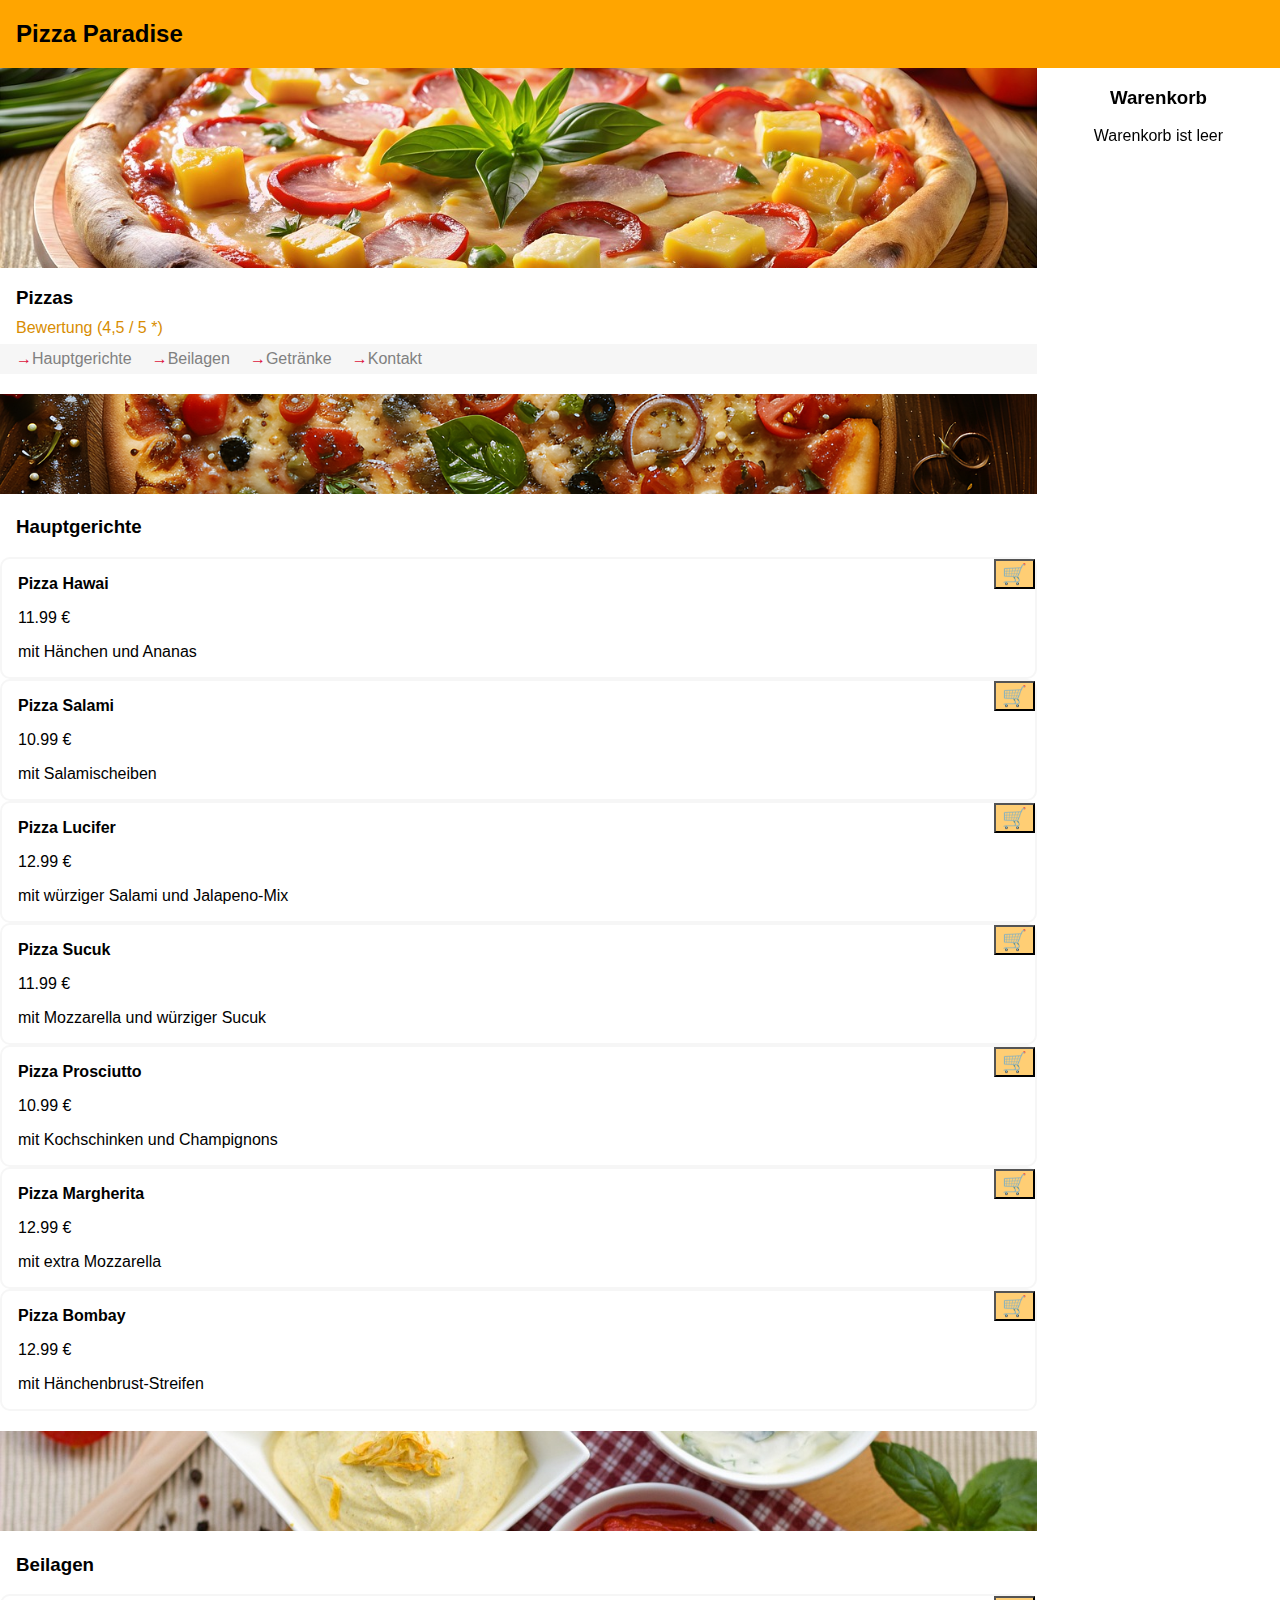
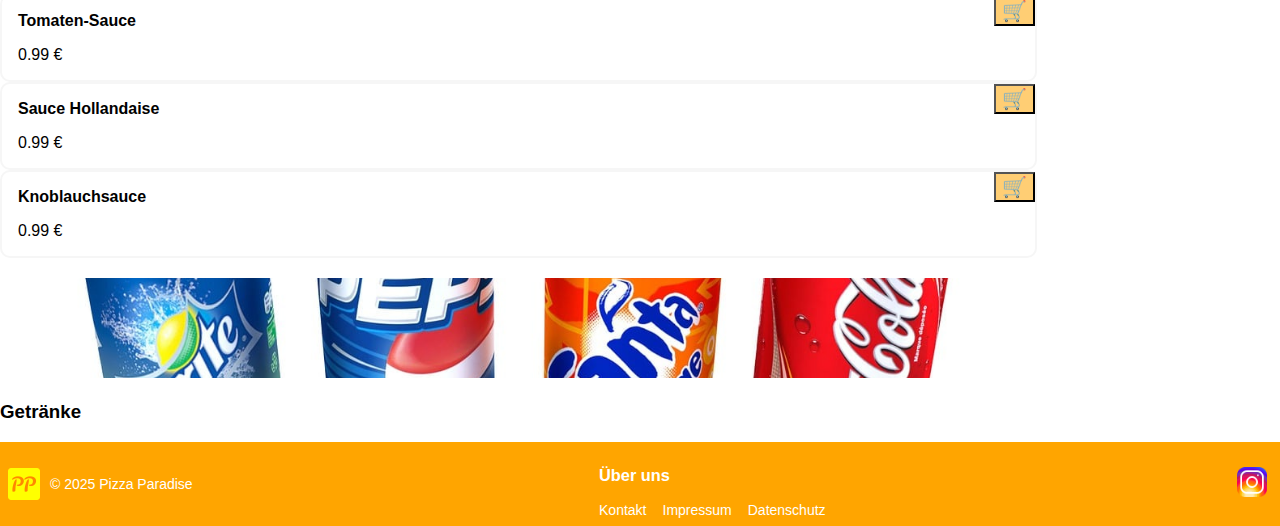
<file: index.html>
<!DOCTYPE html>
<html lang="en">

<head>
    <meta charset="UTF-8">
    <meta name="viewport" content="width=device-width, initial-scale=1.0">
    <title>Pizza Paradise</title>
    <link rel="shortcut icon" href="assets/icons/favicon-32x32.png" type="image/x-icon">
    <link rel="stylesheet" href="style.css">
    <link rel="stylesheet" href="styles.css/standard.css">
    <link rel="stylesheet" href="styles.css/assets.css">
    <link rel="stylesheet" href="styles.css/basket.css">
    <link rel="stylesheet" href="styles.css/fonts.css">
    <link rel="stylesheet" href="styles.css/overlay.css">
</head>

<body onload="init()">
    <section class="header">
        <h2 class="">Pizza Paradise</h2>
    </section>

    <section class="content_total">
        <div class="content_restaurant">
            <div class="content_restaurant_head">
                <img src="assets/img/ai-generated-8714515_1280.jpg" alt="Pizza Pic">
            </div>
            <div class="content_restaurant_titelbox">
                <h3>Pizzas</h3>
                <div class="restaurant_rating"> Bewertung (4,5 / 5 *)</div>
            </div>
            <div class="content_restaurant_navbar">
                <a href="#content_restaurant_pizza">Hauptgerichte</a>
                <a href="#extras">Beilagen</a>
                <a href="#drinks">Getränke</a>
                <a href="#footerContent">Kontakt</a>
            </div>
            <div class="content_restaurant_mainMenu">
                <img class="imgCss" src="assets/img/ai-generated-8673813_1280.png" alt="Pizza Pic">
                <h3>Hauptgerichte</h3>
            </div>
            <div id="content_restaurant_pizza" class="content_restaurant_pizza"></div>

            <div class="content_restaurant_extras">
                <img class="imgCss" src="assets/img/sauce-4171459_1280.jpg" alt="Sauce Pic">
                <h3>Beilagen</h3>
            </div>
            <div id="extras" class="extras"></div>

            <div class="content_restaurant_drinks">
                <img class="imgCss" src="assets/img/coke-5057608_1280.jpg" alt="Sauce Pic">
                <h3>Getränke</h3>
            </div>
            <div id="drinks" class="drinks"></div>
        </div>

        <div class="basket_container">
            <div id="basket" class="basket">
                <h3>Warenkorb</h3>
                <p>Warenkorb ist leer</p>
            </div>
        </div>
        <div class="basket_responsive">

            <div id="basketOverlay">
                <div class="basket_overlay_content">
                    <button class="basket_toggle_button" onclick="toggleBasketOverlay()">Warenkorb schließen</button>
                    <div id="basketOverlayContent"></div>
                </div>
            </div>

            <button class="basket_toggle_button" onclick="toggleBasketOverlay()">&#128722</button>
            
        </div>
    </section>

    <section class="footerContent" id="footerContent">
        <div class="footerLeft">
            <img src="assets/icons/favicon-32x32.png" alt="Logo">
            <span>© 2025 Pizza Paradise</span>
        </div>
        <div class="aboutUs">
            <h3>Über uns</h3>
            <ul>
                <li>
                    <a target="_blank" href="kontakt.html">Kontakt</a>
                </li>
                <li>
                    <a target="_blank" href="impressum.html">Impressum</a>
                </li>
                <li>
                    <a target="_blank" href="datenschutz.html">Datenschutz</a>
                </li>
            </ul>
        </div>
        <div class="footerRight">
            <a target="_blank" href="https://www.instagram.com/arvi.drjjn/"><img src="assets/icons/instagram.png"
                    alt="Instagram"></a>
        </div>
    </section>
    

    <script src="scripts/db.js"></script>
    <script src="script.js"></script>
    <script src="scripts/template.js"></script>
</body>

</html>
</file>
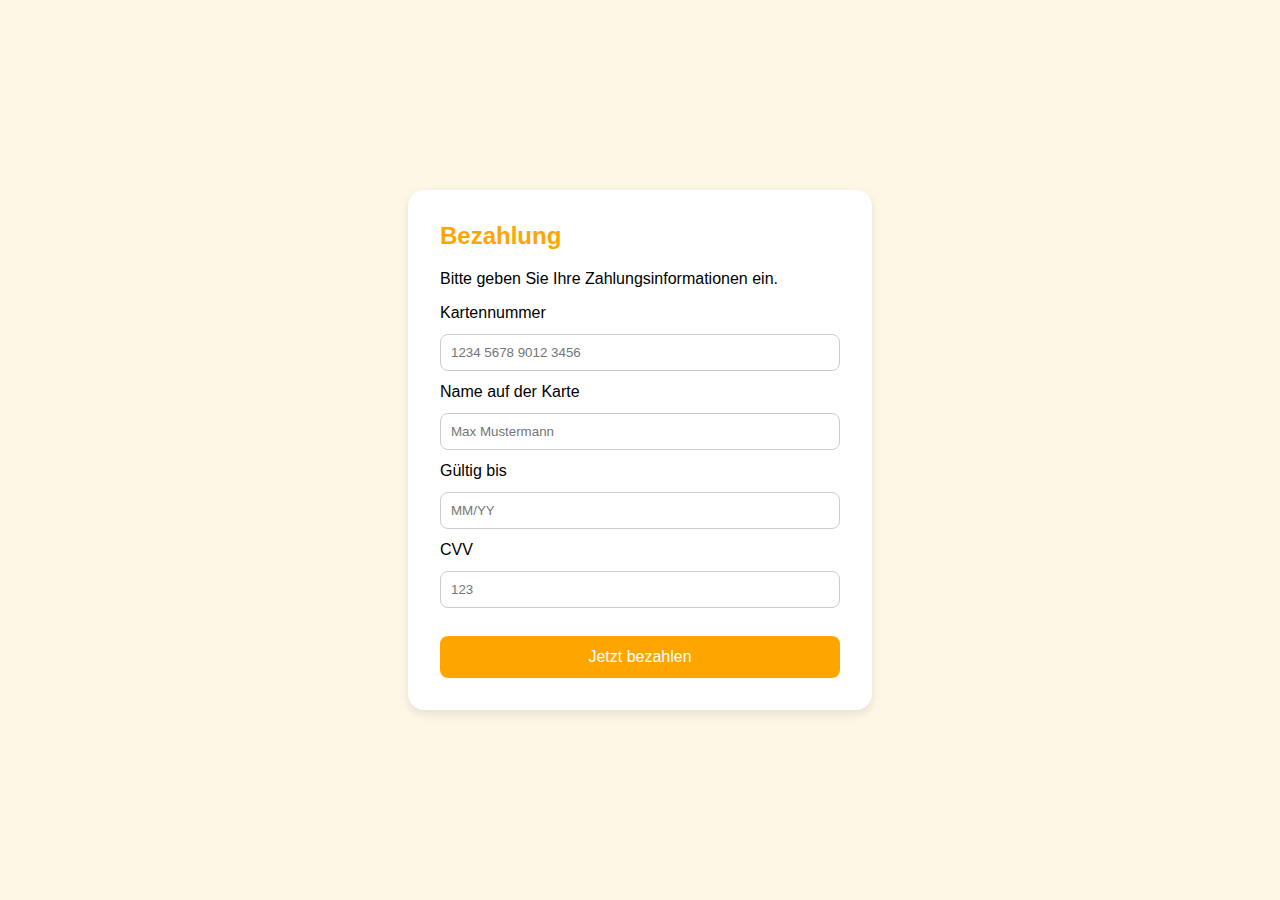
<file: myOrder.html>
<!DOCTYPE html>
<html lang="en">
<head>
    <meta charset="UTF-8">
    <meta name="viewport" content="width=device-width, initial-scale=1.0">
    <title>Bestell Vorgang</title>
    <link rel="stylesheet" href="styles.css/payment.css">
</head>
<body>
    <div class="checkout-container">
        <h2>Bezahlung</h2>
        <p>Bitte geben Sie Ihre Zahlungsinformationen ein.</p>

        <form class="payment-form">
            <label for="cardNumber">Kartennummer</label>
            <input type="text" id="cardNumber" placeholder="1234 5678 9012 3456">

            <label for="cardName">Name auf der Karte</label>
            <input type="text" id="cardName" placeholder="Max Mustermann">

            <label for="expiry">Gültig bis</label>
            <input type="text" id="expiry" placeholder="MM/YY">

            <label for="cvv">CVV</label>
            <input type="text" id="cvv" placeholder="123">

            <button type="submit">Jetzt bezahlen</button>
        </form>
    </div>
</body>
</html>
</file>
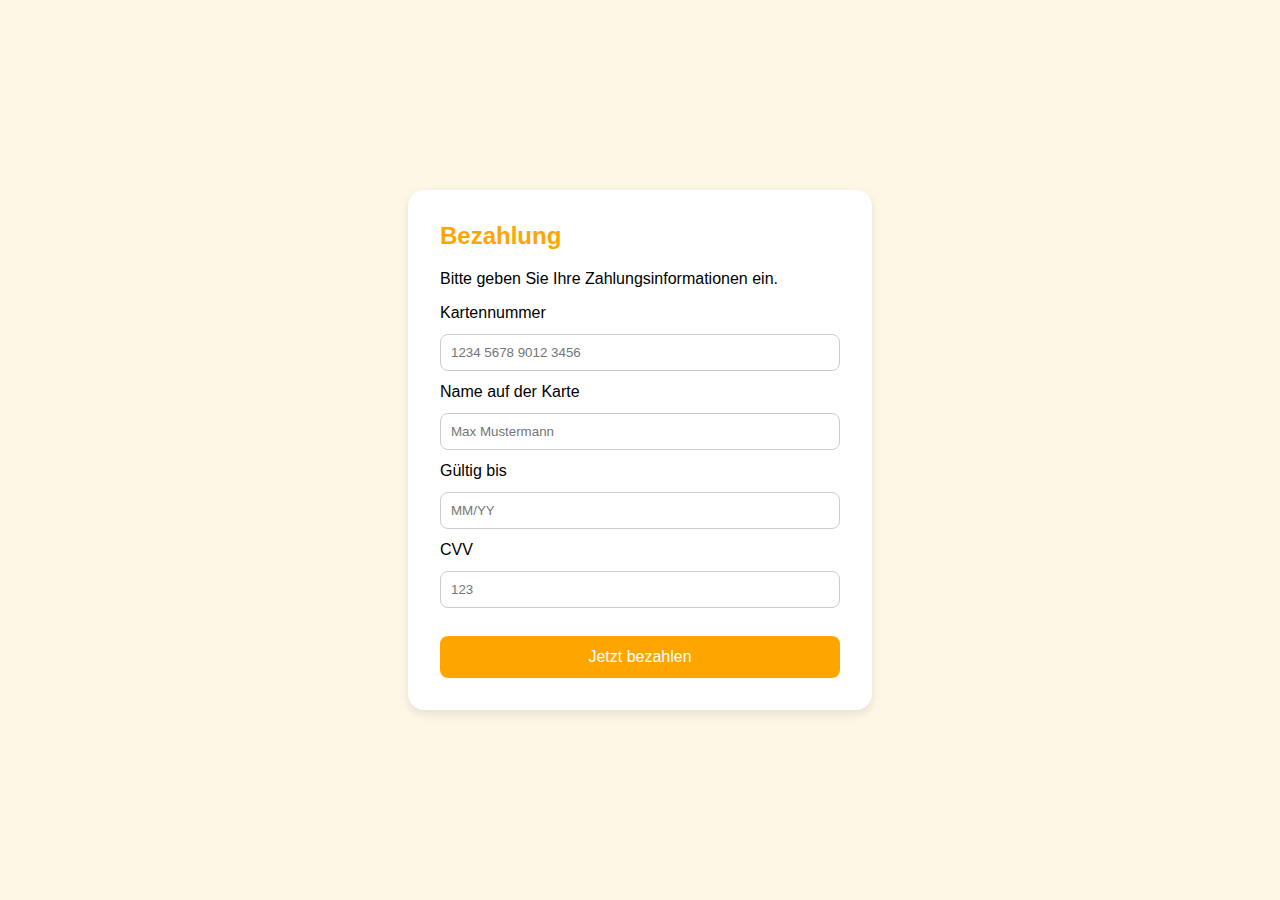
<file: payment.html>
<!DOCTYPE html>
<html lang="en">
<head>
    <meta charset="UTF-8">
    <meta name="viewport" content="width=device-width, initial-scale=1.0">
    <title>Bezahl Vorgang</title>
    <link rel="stylesheet" href="styles.css/payment.css">
</head>
<body>
    <div class="checkout-container">
        <h2>Bezahlung</h2>
        <p>Bitte geben Sie Ihre Zahlungsinformationen ein.</p>

        <form class="payment-form">
            <label for="cardNumber">Kartennummer</label>
            <input type="text" id="cardNumber" placeholder="1234 5678 9012 3456">

            <label for="cardName">Name auf der Karte</label>
            <input type="text" id="cardName" placeholder="Max Mustermann">

            <label for="expiry">Gültig bis</label>
            <input type="text" id="expiry" placeholder="MM/YY">

            <label for="cvv">CVV</label>
            <input type="text" id="cvv" placeholder="123">

            <button type="submit">Jetzt bezahlen</button>
        </form>
    </div>
</body>
</html>
</file>
<file: style.css>
html {
    scroll-behavior: smooth;
}

.header {
    display: flex;
    width: 100%;
    background-color: orange;
}

h2 {
    padding-left: 16px;
}

.content_total {
    display: flex;
    flex-direction: row;
    flex-grow: 1;
}

.content_restaurant {
    width: 100%;
}

.content_restaurant_titelbox {
    padding-left: 16px;
    line-height: 0.7;
}

.content_restaurant_navbar {
    height: 30px;
    display: flex;
    align-items: center;
    padding-left: 16px;
    background-color: rgb(246, 246, 246);
    gap: 20px;
    margin-top: 10px;
}

@media(max-width: 440px) {
    .content_restaurant_navbar {
        font-size: 10px;
        gap: 8px;
    }
}

.content_restaurant_mainMenu h3 {
    padding-left: 16px;
}

.content_restaurant_extras h3 {
    padding-left: 16px;
}

.pizza_item {
    position: relative;
    padding-left: 16px;
    border: 2px solid rgb(246, 246, 246);
    border-radius: 10px;
}

.extras_item {
    position: relative;
    padding-left: 16px;
    border: 2px solid rgb(246, 246, 246);
    border-radius: 10px;
}


.footerContent {
    display: flex;
    justify-content: space-between;
    align-items: center;
    padding: 8px;
    background-color: orange;
    color: white;
    font-size: 14px;
    flex-wrap: wrap;
}

.footerLeft {
    display: flex;
    align-items: center;
    gap: 10px;
}

.aboutUs ul {
    list-style: none;
    padding: 0;
    margin: 0;
    display: flex;
    gap: 16px;
}

.aboutUs li a {
    text-decoration: none;
    color: white;
    font-size: 14px;
}

.aboutUs li a:hover {
    text-decoration: underline;
}

@media(max-width: 550px) {
    .footerContent {
        flex-direction: column;
        text-align: center;
        font-size: 7px;
    }
}
</file>
<file: styles.css/standard.css>
body {
    margin: 0;
    font-family: sans-serif;
}
</file>
<file: styles.css/assets.css>
.content_restaurant_head img {
    height: 200px;
    width: 100%;
    object-fit: cover;
}

.imgCss {
    height: 100px;
    width: 100%;
    object-fit: cover;
    margin-top: 20px;
}

.cart-icon-container {
    position: absolute;
    top: 0;
    right: 0;
}

.add_to_cart_btn {
    cursor: pointer;
    background-color: rgb(255, 206, 116);
    font-size: 20px;
}

.footerIcon {
    height: 40px;
    width: 40px;
}

.footerRight a img {
    width: 40px;
    height: 40px;
}
</file>
<file: styles.css/basket.css>
.basket_container {
    width: 300px;
    flex-grow: 1;
}

.basket {
    display: block;
    text-align: center;
    width: 100%;
    position: sticky;
    top: 0;
}

.basket_item button {
    cursor: pointer;
    font-size: large;
    color: rgb(255, 166, 0);
}

.remove_btn {
    margin-left: 20px;
}

.orderButton {
    margin-top: 10px;
    padding: 10px 20px;
    background-color: green;
    color: white;
    border: none;
    border-radius: 12px;
    cursor: pointer;
    font-size: 16px;
}

.orderButton:hover {
    background-color: darkgreen;
}

.basket_total {
    margin-top: 20px;
    font-size: 18px;
    color: green;
}
</file>
<file: styles.css/fonts.css>
.restaurant_rating {
    color: rgb(216, 141, 2);
}

.content_restaurant_navbar a {
    text-decoration: none;
    color: grey;
}

.content_restaurant_navbar a::before {
    content: " →";
    font-size: 16px;
    color: crimson; 
}
</file>
<file: styles.css/overlay.css>
.basket_responsive {
    display: none;
}

#basketOverlay {
    position: fixed;
    top: 0;
    left: 0;
    width: 100vw;
    height: 100vh;
    background-color: white;
    display: none;
    flex-direction: column;
    justify-content: flex-start;
    align-items: center;
    z-index: 999;
    overflow-y: auto;
}    

@media (max-width: 550px) {
    .basket_container {
        display: none;
    }

    .basket_responsive {
        display: block;
        width: 100%;
        position: fixed;
        bottom: 0;
        left: 0;
        z-index: 1000;
    }

    .basket_toggle_button {
        width: 60px;
        height: 60px;
        border-radius: 50%;
        background-color: rgb(87, 87, 255);
        border: none;
        color: white;
        font-size: 24px;
        cursor: pointer;
        position: fixed;
        z-index: 1001;
        bottom: 20px;
        right: 20px;
        display: flex;
        align-items: center;
        justify-content: center;
        box-shadow: 0 4px 8px rgba(0, 0, 0, 0.2);
    }

    .basket_overlay_content {
        width: 100%;
        display: flex;
        flex-direction: column;
        align-items: center;
    }

    
}
</file>
<file: styles.css/payment.css>
body {
    font-family: sans-serif;
    background-color: #fff7e6;
    display: flex;
    justify-content: center;
    align-items: center;
    height: 100vh;
    margin: 0;
}

.checkout-container {
    background-color: white;
    padding: 32px;
    border-radius: 16px;
    box-shadow: 0 4px 10px rgba(0,0,0,0.1);
    width: 90%;
    max-width: 400px;
}

.checkout-container h2 {
    margin-top: 0;
    color: orange;
}

.payment-form {
    display: flex;
    flex-direction: column;
    gap: 12px;
}

.payment-form input {
    padding: 10px;
    border: 1px solid #ccc;
    border-radius: 8px;
}

.payment-form button {
    margin-top: 16px;
    padding: 12px;
    background-color: orange;
    color: white;
    border: none;
    border-radius: 8px;
    cursor: pointer;
    font-size: 16px;
}
</file>
